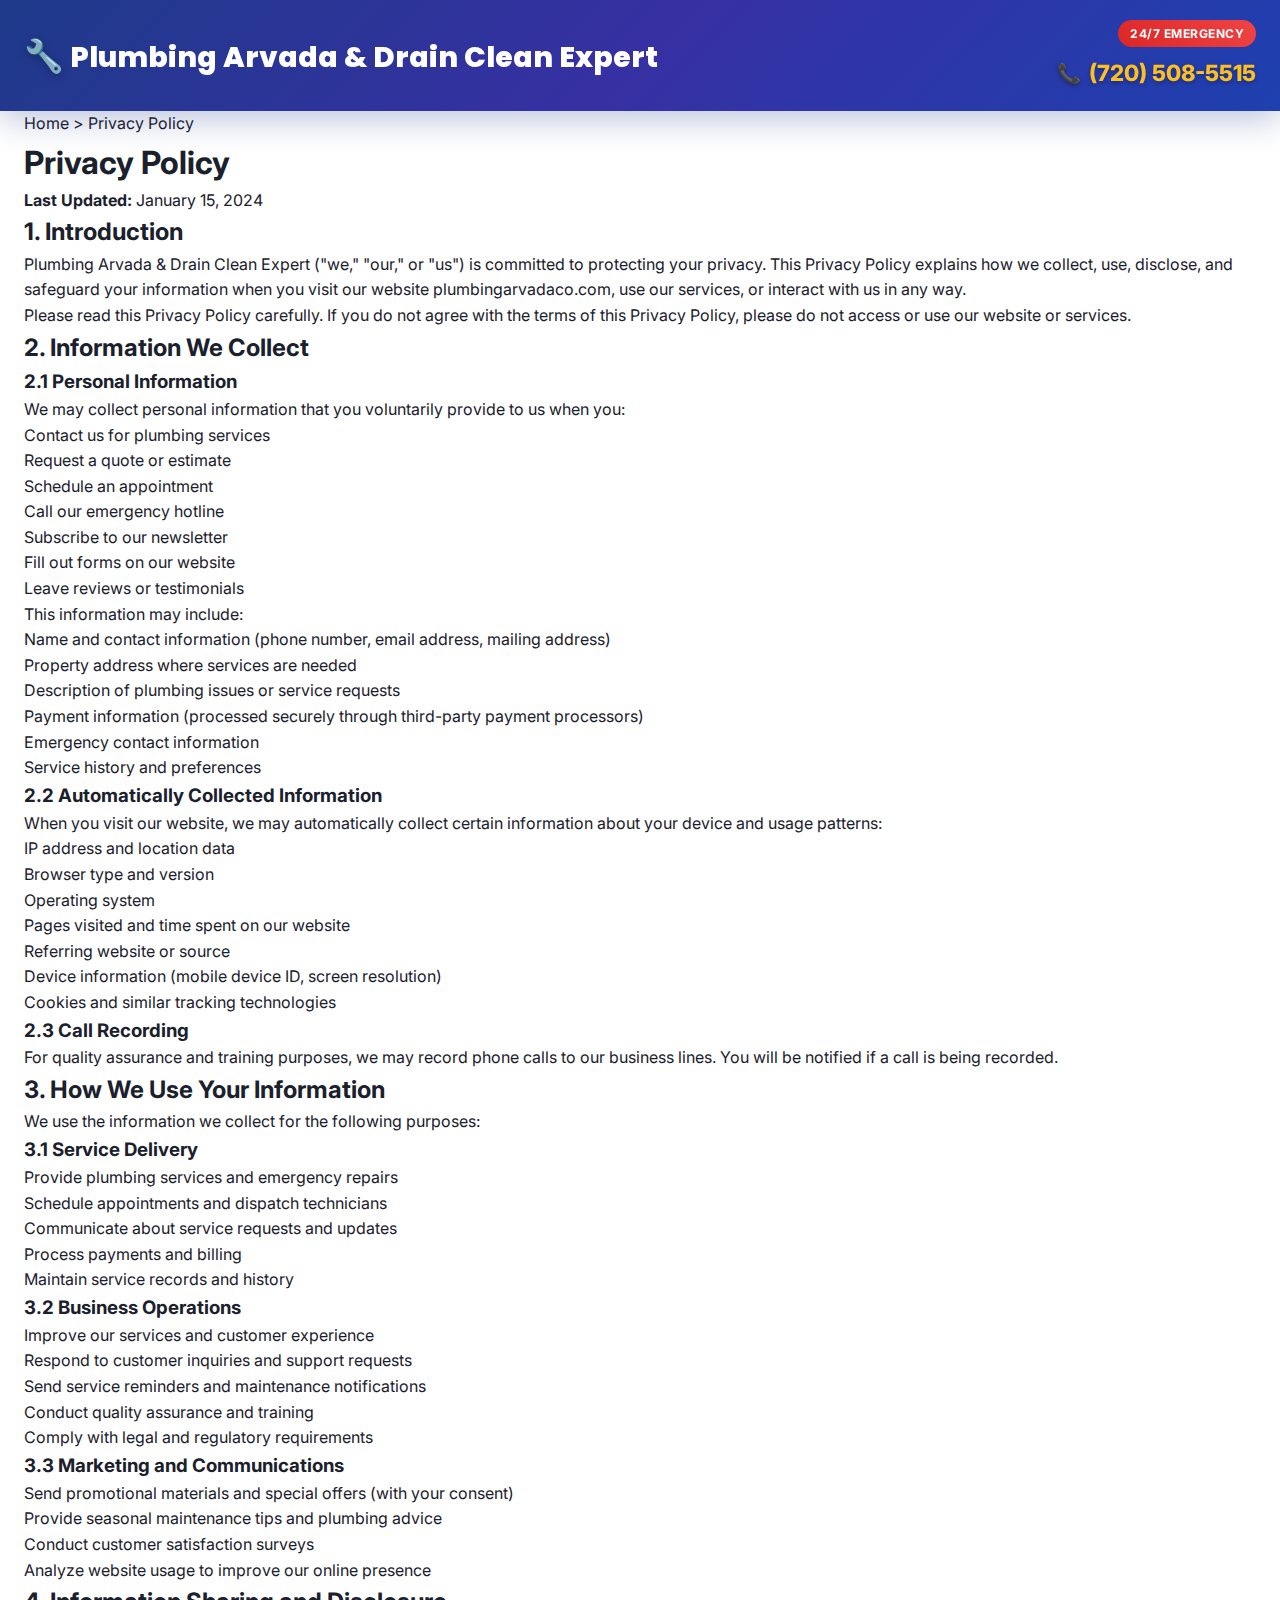
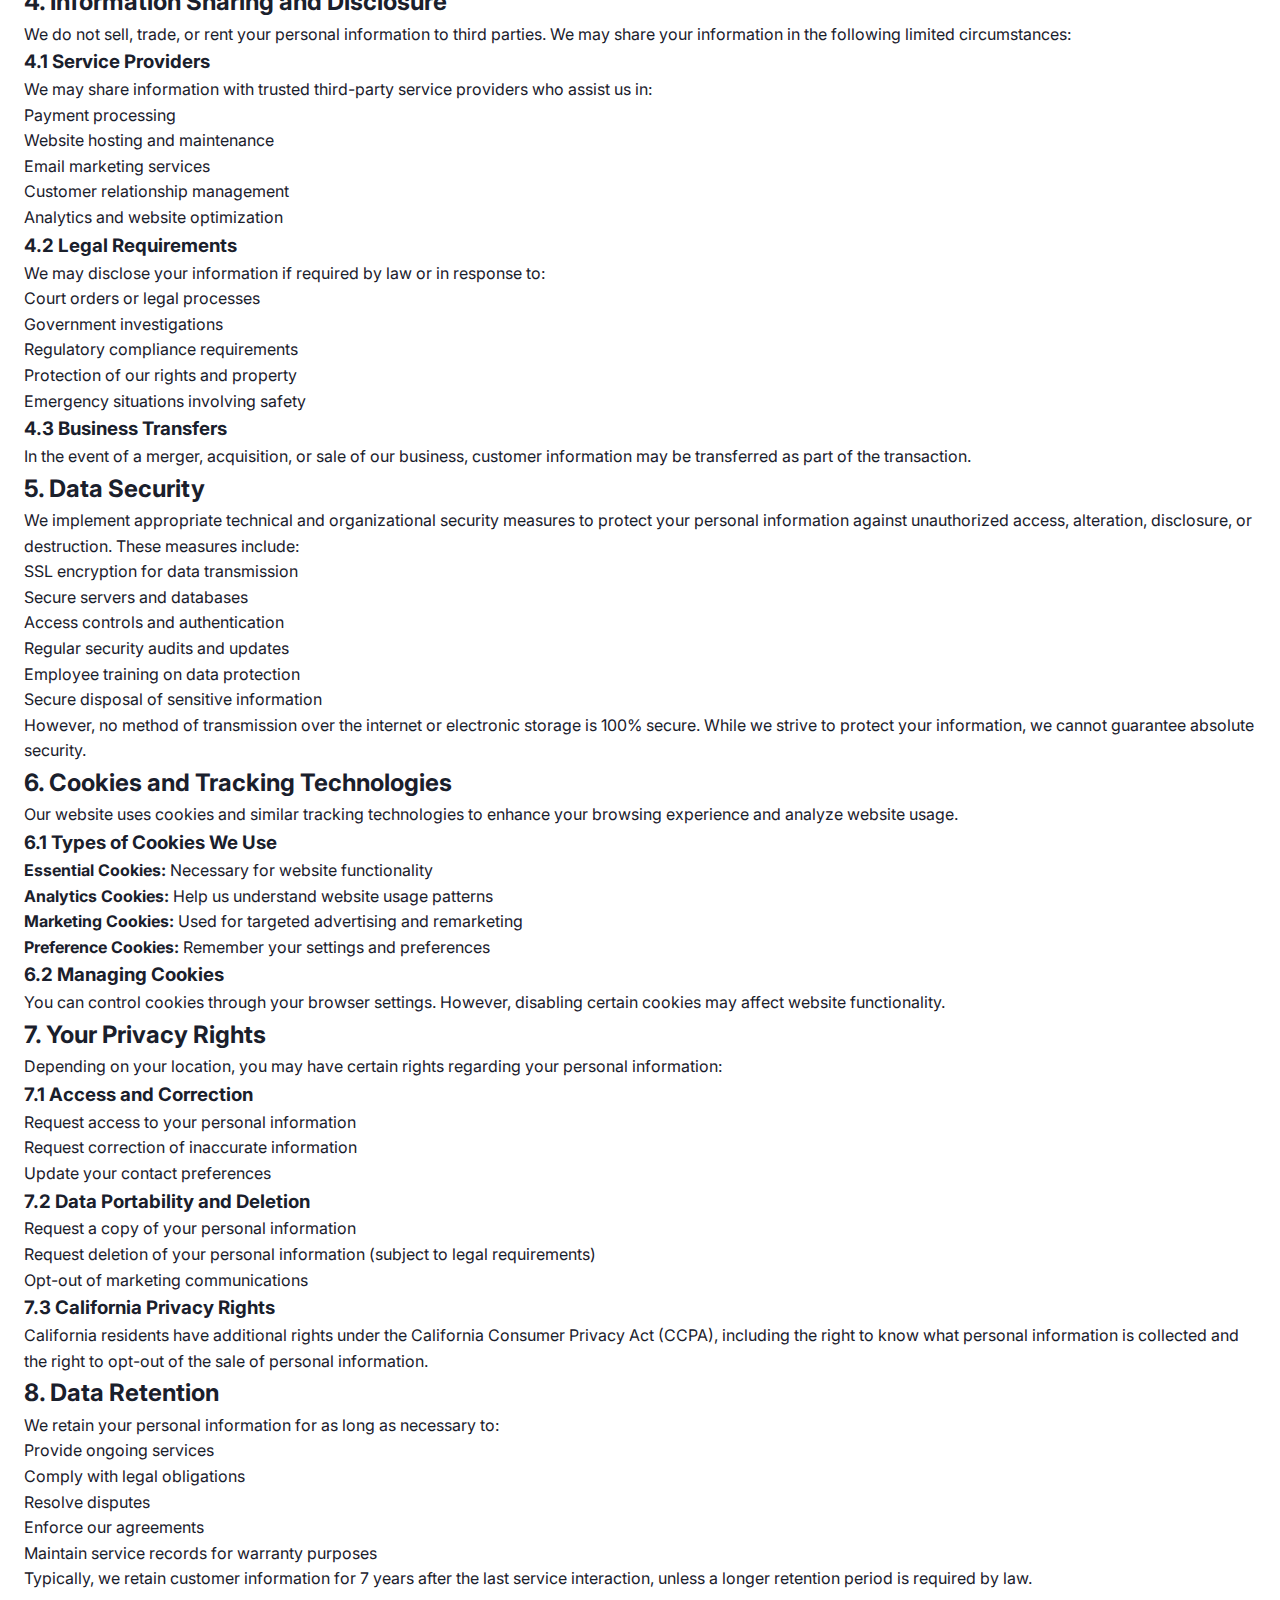
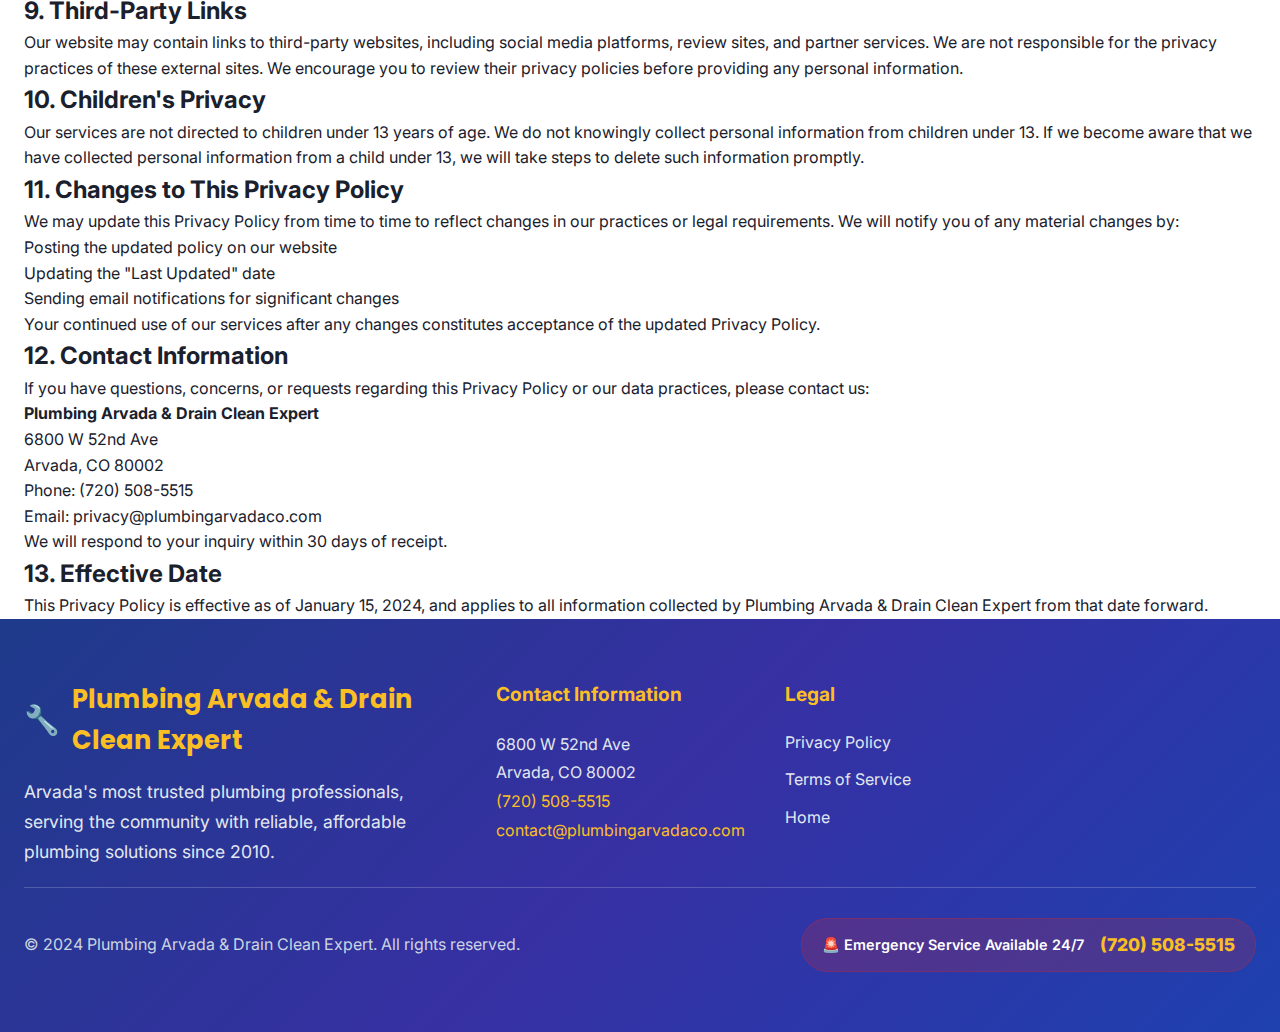
<file: privacy-policy.html>
<!DOCTYPE html>
<html lang="en">
<head>
    <meta charset="UTF-8">
    <meta name="viewport" content="width=device-width, initial-scale=1.0">
    <title>Privacy Policy | Plumbing Arvada & Drain Clean Expert</title>
    <meta name="description" content="Privacy Policy for Plumbing Arvada & Drain Clean Expert. Learn how we protect your personal information and respect your privacy.">
    <meta name="robots" content="index, follow">
    <link rel="canonical" href="https://plumbingarvadaco.com/privacy-policy">
    <link rel="stylesheet" href="style.css">
    <link rel="preconnect" href="https://fonts.googleapis.com">
    <link rel="preconnect" href="https://fonts.gstatic.com" crossorigin>
    <link href="https://fonts.googleapis.com/css2?family=Inter:wght@300;400;500;600;700;800;900&family=Poppins:wght@300;400;500;600;700;800;900&display=swap" rel="stylesheet">
</head>
<body>
    <!-- Header -->
    <header class="header" role="banner">
        <div class="container">
            <div class="header-content">
                <div class="logo-section">
                    <h1 class="logo">
                        <a href="/">
                            <span class="logo-icon">🔧</span>
                            Plumbing Arvada & Drain Clean Expert
                        </a>
                    </h1>
                </div>
                <div class="header-cta">
                    <div class="emergency-badge">24/7 EMERGENCY</div>
                    <a href="tel:+17205085515" class="header-phone" aria-label="Call Plumbing Arvada Emergency Line">
                        <span class="phone-icon">📞</span>
                        (720) 508-5515
                    </a>
                </div>
            </div>
        </div>
    </header>

    <!-- Main Content -->
    <main class="legal-page">
        <div class="container">
            <div class="legal-content">
                <div class="breadcrumb">
                    <a href="/">Home</a> > <span>Privacy Policy</span>
                </div>
                
                <h1>Privacy Policy</h1>
                <p class="last-updated"><strong>Last Updated:</strong> January 15, 2024</p>

                <div class="legal-section">
                    <h2>1. Introduction</h2>
                    <p>Plumbing Arvada & Drain Clean Expert ("we," "our," or "us") is committed to protecting your privacy. This Privacy Policy explains how we collect, use, disclose, and safeguard your information when you visit our website <a href="https://plumbingarvadaco.com">plumbingarvadaco.com</a>, use our services, or interact with us in any way.</p>
                    <p>Please read this Privacy Policy carefully. If you do not agree with the terms of this Privacy Policy, please do not access or use our website or services.</p>
                </div>

                <div class="legal-section">
                    <h2>2. Information We Collect</h2>
                    
                    <h3>2.1 Personal Information</h3>
                    <p>We may collect personal information that you voluntarily provide to us when you:</p>
                    <ul>
                        <li>Contact us for plumbing services</li>
                        <li>Request a quote or estimate</li>
                        <li>Schedule an appointment</li>
                        <li>Call our emergency hotline</li>
                        <li>Subscribe to our newsletter</li>
                        <li>Fill out forms on our website</li>
                        <li>Leave reviews or testimonials</li>
                    </ul>
                    
                    <p>This information may include:</p>
                    <ul>
                        <li>Name and contact information (phone number, email address, mailing address)</li>
                        <li>Property address where services are needed</li>
                        <li>Description of plumbing issues or service requests</li>
                        <li>Payment information (processed securely through third-party payment processors)</li>
                        <li>Emergency contact information</li>
                        <li>Service history and preferences</li>
                    </ul>

                    <h3>2.2 Automatically Collected Information</h3>
                    <p>When you visit our website, we may automatically collect certain information about your device and usage patterns:</p>
                    <ul>
                        <li>IP address and location data</li>
                        <li>Browser type and version</li>
                        <li>Operating system</li>
                        <li>Pages visited and time spent on our website</li>
                        <li>Referring website or source</li>
                        <li>Device information (mobile device ID, screen resolution)</li>
                        <li>Cookies and similar tracking technologies</li>
                    </ul>

                    <h3>2.3 Call Recording</h3>
                    <p>For quality assurance and training purposes, we may record phone calls to our business lines. You will be notified if a call is being recorded.</p>
                </div>

                <div class="legal-section">
                    <h2>3. How We Use Your Information</h2>
                    <p>We use the information we collect for the following purposes:</p>
                    
                    <h3>3.1 Service Delivery</h3>
                    <ul>
                        <li>Provide plumbing services and emergency repairs</li>
                        <li>Schedule appointments and dispatch technicians</li>
                        <li>Communicate about service requests and updates</li>
                        <li>Process payments and billing</li>
                        <li>Maintain service records and history</li>
                    </ul>

                    <h3>3.2 Business Operations</h3>
                    <ul>
                        <li>Improve our services and customer experience</li>
                        <li>Respond to customer inquiries and support requests</li>
                        <li>Send service reminders and maintenance notifications</li>
                        <li>Conduct quality assurance and training</li>
                        <li>Comply with legal and regulatory requirements</li>
                    </ul>

                    <h3>3.3 Marketing and Communications</h3>
                    <ul>
                        <li>Send promotional materials and special offers (with your consent)</li>
                        <li>Provide seasonal maintenance tips and plumbing advice</li>
                        <li>Conduct customer satisfaction surveys</li>
                        <li>Analyze website usage to improve our online presence</li>
                    </ul>
                </div>

                <div class="legal-section">
                    <h2>4. Information Sharing and Disclosure</h2>
                    <p>We do not sell, trade, or rent your personal information to third parties. We may share your information in the following limited circumstances:</p>

                    <h3>4.1 Service Providers</h3>
                    <p>We may share information with trusted third-party service providers who assist us in:</p>
                    <ul>
                        <li>Payment processing</li>
                        <li>Website hosting and maintenance</li>
                        <li>Email marketing services</li>
                        <li>Customer relationship management</li>
                        <li>Analytics and website optimization</li>
                    </ul>

                    <h3>4.2 Legal Requirements</h3>
                    <p>We may disclose your information if required by law or in response to:</p>
                    <ul>
                        <li>Court orders or legal processes</li>
                        <li>Government investigations</li>
                        <li>Regulatory compliance requirements</li>
                        <li>Protection of our rights and property</li>
                        <li>Emergency situations involving safety</li>
                    </ul>

                    <h3>4.3 Business Transfers</h3>
                    <p>In the event of a merger, acquisition, or sale of our business, customer information may be transferred as part of the transaction.</p>
                </div>

                <div class="legal-section">
                    <h2>5. Data Security</h2>
                    <p>We implement appropriate technical and organizational security measures to protect your personal information against unauthorized access, alteration, disclosure, or destruction. These measures include:</p>
                    <ul>
                        <li>SSL encryption for data transmission</li>
                        <li>Secure servers and databases</li>
                        <li>Access controls and authentication</li>
                        <li>Regular security audits and updates</li>
                        <li>Employee training on data protection</li>
                        <li>Secure disposal of sensitive information</li>
                    </ul>
                    <p>However, no method of transmission over the internet or electronic storage is 100% secure. While we strive to protect your information, we cannot guarantee absolute security.</p>
                </div>

                <div class="legal-section">
                    <h2>6. Cookies and Tracking Technologies</h2>
                    <p>Our website uses cookies and similar tracking technologies to enhance your browsing experience and analyze website usage.</p>

                    <h3>6.1 Types of Cookies We Use</h3>
                    <ul>
                        <li><strong>Essential Cookies:</strong> Necessary for website functionality</li>
                        <li><strong>Analytics Cookies:</strong> Help us understand website usage patterns</li>
                        <li><strong>Marketing Cookies:</strong> Used for targeted advertising and remarketing</li>
                        <li><strong>Preference Cookies:</strong> Remember your settings and preferences</li>
                    </ul>

                    <h3>6.2 Managing Cookies</h3>
                    <p>You can control cookies through your browser settings. However, disabling certain cookies may affect website functionality.</p>
                </div>

                <div class="legal-section">
                    <h2>7. Your Privacy Rights</h2>
                    <p>Depending on your location, you may have certain rights regarding your personal information:</p>

                    <h3>7.1 Access and Correction</h3>
                    <ul>
                        <li>Request access to your personal information</li>
                        <li>Request correction of inaccurate information</li>
                        <li>Update your contact preferences</li>
                    </ul>

                    <h3>7.2 Data Portability and Deletion</h3>
                    <ul>
                        <li>Request a copy of your personal information</li>
                        <li>Request deletion of your personal information (subject to legal requirements)</li>
                        <li>Opt-out of marketing communications</li>
                    </ul>

                    <h3>7.3 California Privacy Rights</h3>
                    <p>California residents have additional rights under the California Consumer Privacy Act (CCPA), including the right to know what personal information is collected and the right to opt-out of the sale of personal information.</p>
                </div>

                <div class="legal-section">
                    <h2>8. Data Retention</h2>
                    <p>We retain your personal information for as long as necessary to:</p>
                    <ul>
                        <li>Provide ongoing services</li>
                        <li>Comply with legal obligations</li>
                        <li>Resolve disputes</li>
                        <li>Enforce our agreements</li>
                        <li>Maintain service records for warranty purposes</li>
                    </ul>
                    <p>Typically, we retain customer information for 7 years after the last service interaction, unless a longer retention period is required by law.</p>
                </div>

                <div class="legal-section">
                    <h2>9. Third-Party Links</h2>
                    <p>Our website may contain links to third-party websites, including social media platforms, review sites, and partner services. We are not responsible for the privacy practices of these external sites. We encourage you to review their privacy policies before providing any personal information.</p>
                </div>

                <div class="legal-section">
                    <h2>10. Children's Privacy</h2>
                    <p>Our services are not directed to children under 13 years of age. We do not knowingly collect personal information from children under 13. If we become aware that we have collected personal information from a child under 13, we will take steps to delete such information promptly.</p>
                </div>

                <div class="legal-section">
                    <h2>11. Changes to This Privacy Policy</h2>
                    <p>We may update this Privacy Policy from time to time to reflect changes in our practices or legal requirements. We will notify you of any material changes by:</p>
                    <ul>
                        <li>Posting the updated policy on our website</li>
                        <li>Updating the "Last Updated" date</li>
                        <li>Sending email notifications for significant changes</li>
                    </ul>
                    <p>Your continued use of our services after any changes constitutes acceptance of the updated Privacy Policy.</p>
                </div>

                <div class="legal-section">
                    <h2>12. Contact Information</h2>
                    <p>If you have questions, concerns, or requests regarding this Privacy Policy or our data practices, please contact us:</p>
                    
                    <div class="contact-info">
                        <p><strong>Plumbing Arvada & Drain Clean Expert</strong></p>
                        <p>6800 W 52nd Ave<br>
                        Arvada, CO 80002</p>
                        <p>Phone: <a href="tel:+17205085515">(720) 508-5515</a></p>
                        <p>Email: <a href="mailto:privacy@plumbingarvadaco.com">privacy@plumbingarvadaco.com</a></p>
                    </div>

                    <p>We will respond to your inquiry within 30 days of receipt.</p>
                </div>

                <div class="legal-section">
                    <h2>13. Effective Date</h2>
                    <p>This Privacy Policy is effective as of January 15, 2024, and applies to all information collected by Plumbing Arvada & Drain Clean Expert from that date forward.</p>
                </div>
            </div>
        </div>
    </main>

    <!-- Footer -->
    <footer class="footer" role="contentinfo">
        <div class="container">
            <div class="footer-content">
                <div class="footer-main">
                    <div class="footer-brand">
                        <h3>
                            <span class="footer-logo-icon">🔧</span>
                            Plumbing Arvada & Drain Clean Expert
                        </h3>
                        <p>Arvada's most trusted plumbing professionals, serving the community with reliable, affordable plumbing solutions since 2010.</p>
                    </div>
                    <div class="footer-contact">
                        <h4>Contact Information</h4>
                        <address>
                            6800 W 52nd Ave<br>
                            Arvada, CO 80002<br>
                            <a href="tel:+17205085515">(720) 508-5515</a><br>
                            <a href="mailto:contact@plumbingarvadaco.com">contact@plumbingarvadaco.com</a>
                        </address>
                    </div>
                    <div class="footer-links">
                        <h4>Legal</h4>
                        <nav>
                            <a href="/privacy-policy">Privacy Policy</a>
                            <a href="/terms-of-service">Terms of Service</a>
                            <a href="/">Home</a>
                        </nav>
                    </div>
                </div>
                <div class="footer-bottom">
                    <div class="footer-legal">
                        <p>&copy; 2024 Plumbing Arvada & Drain Clean Expert. All rights reserved.</p>
                    </div>
                    <div class="footer-emergency">
                        <span>🚨 Emergency Service Available 24/7</span>
                        <a href="tel:+17205085515">(720) 508-5515</a>
                    </div>
                </div>
            </div>
        </div>
    </footer>
</body>
</html>
</file>
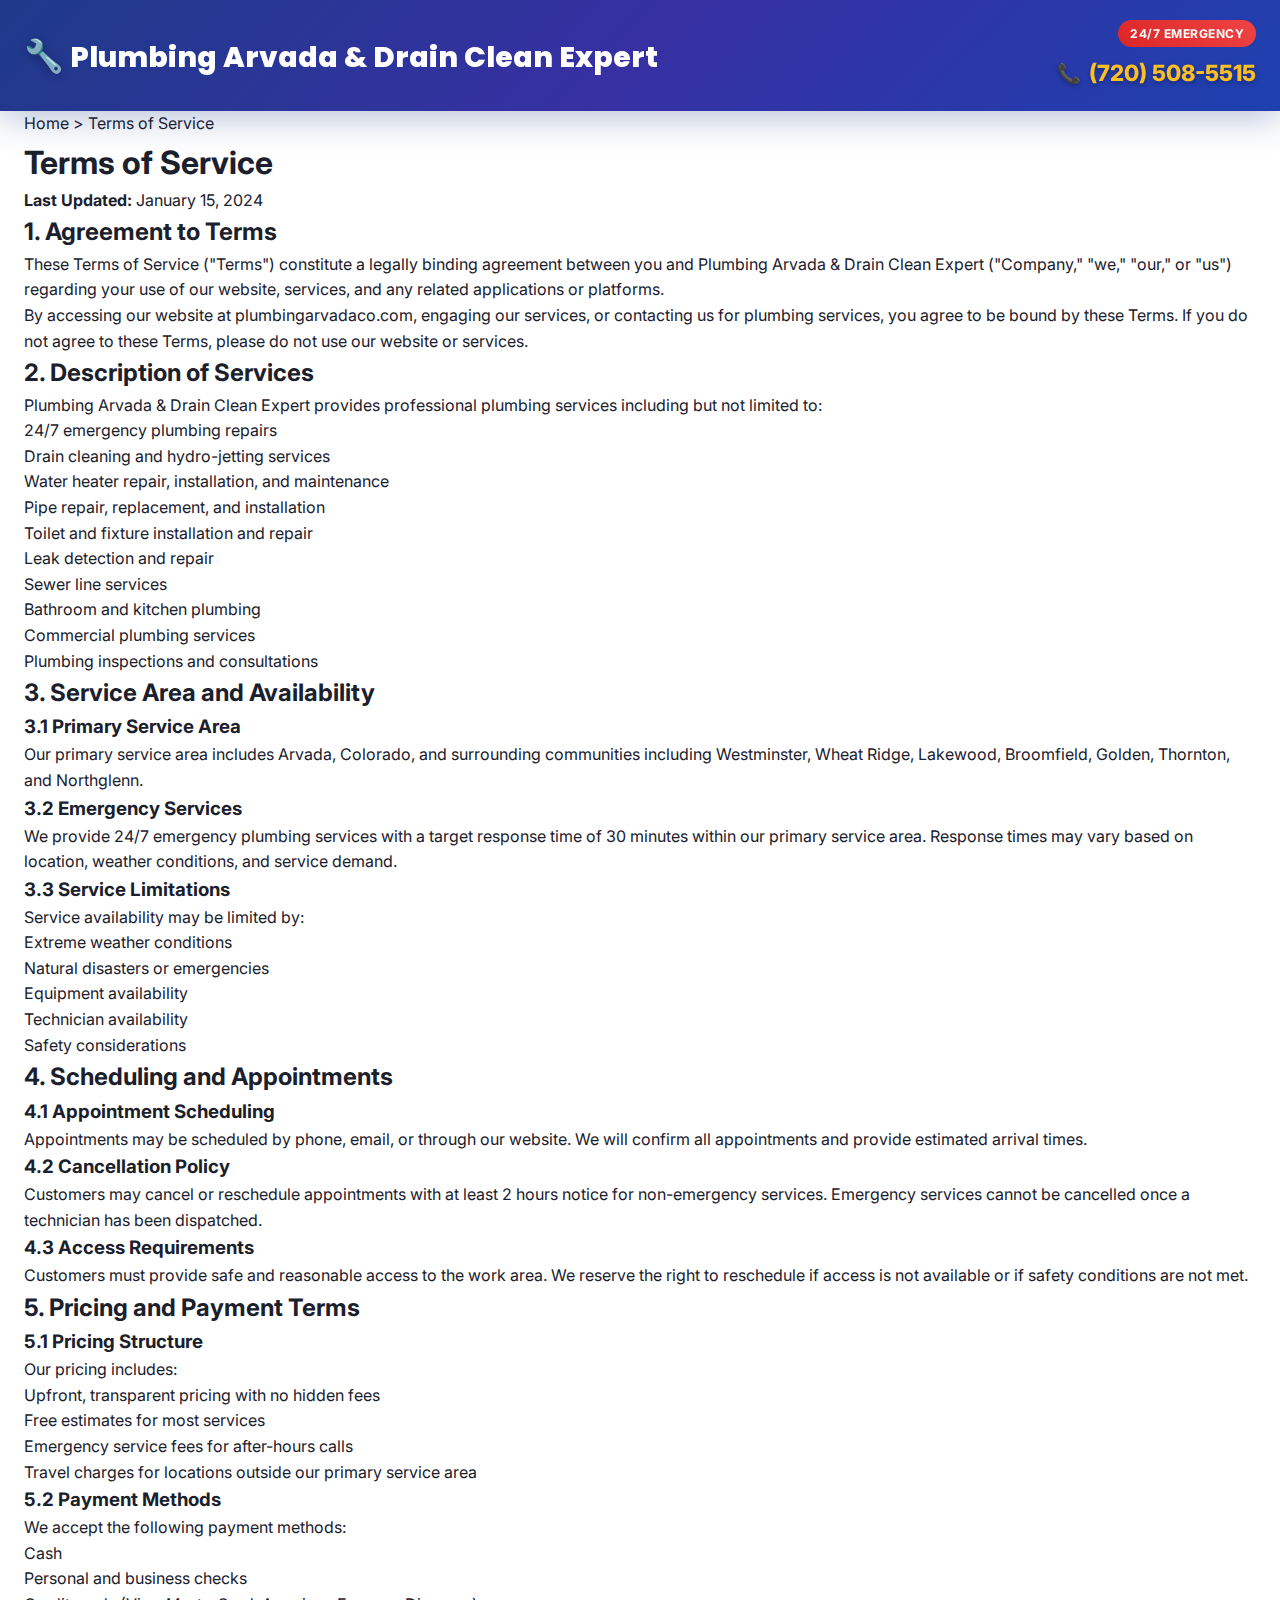
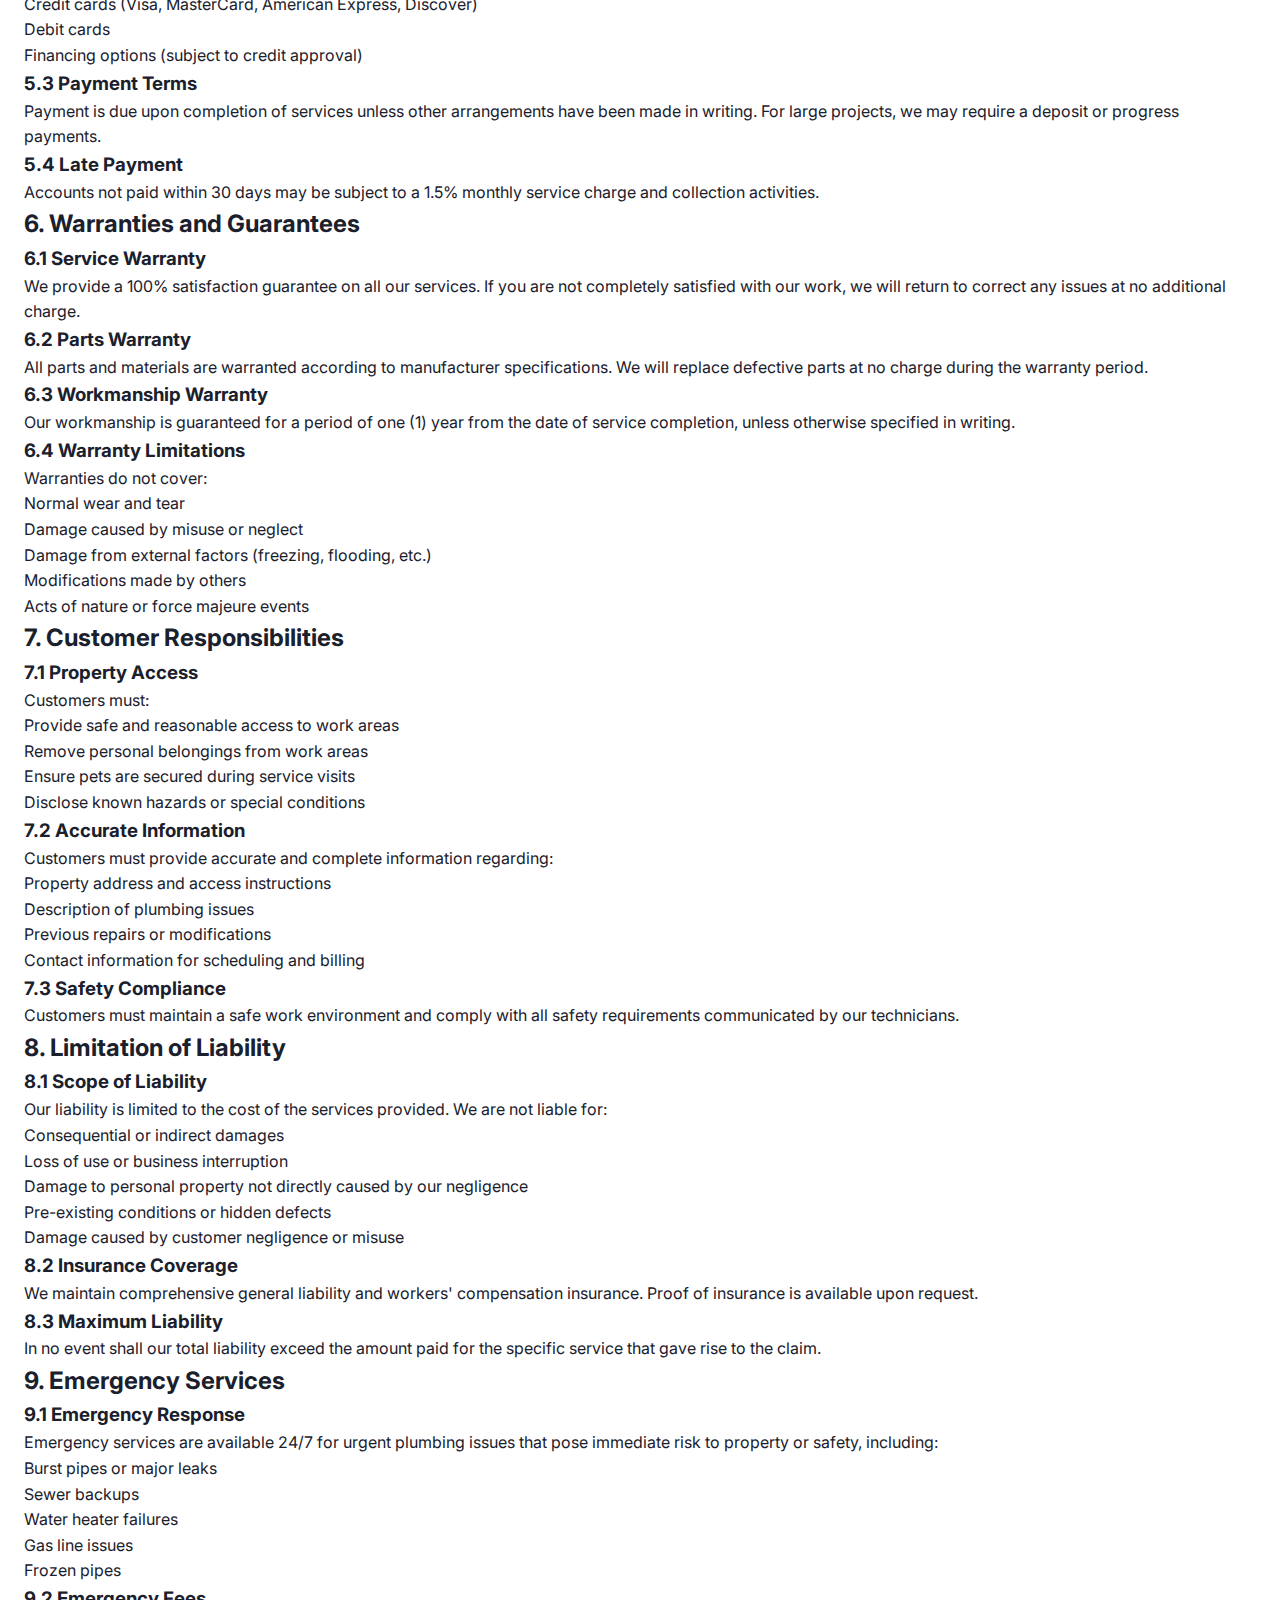
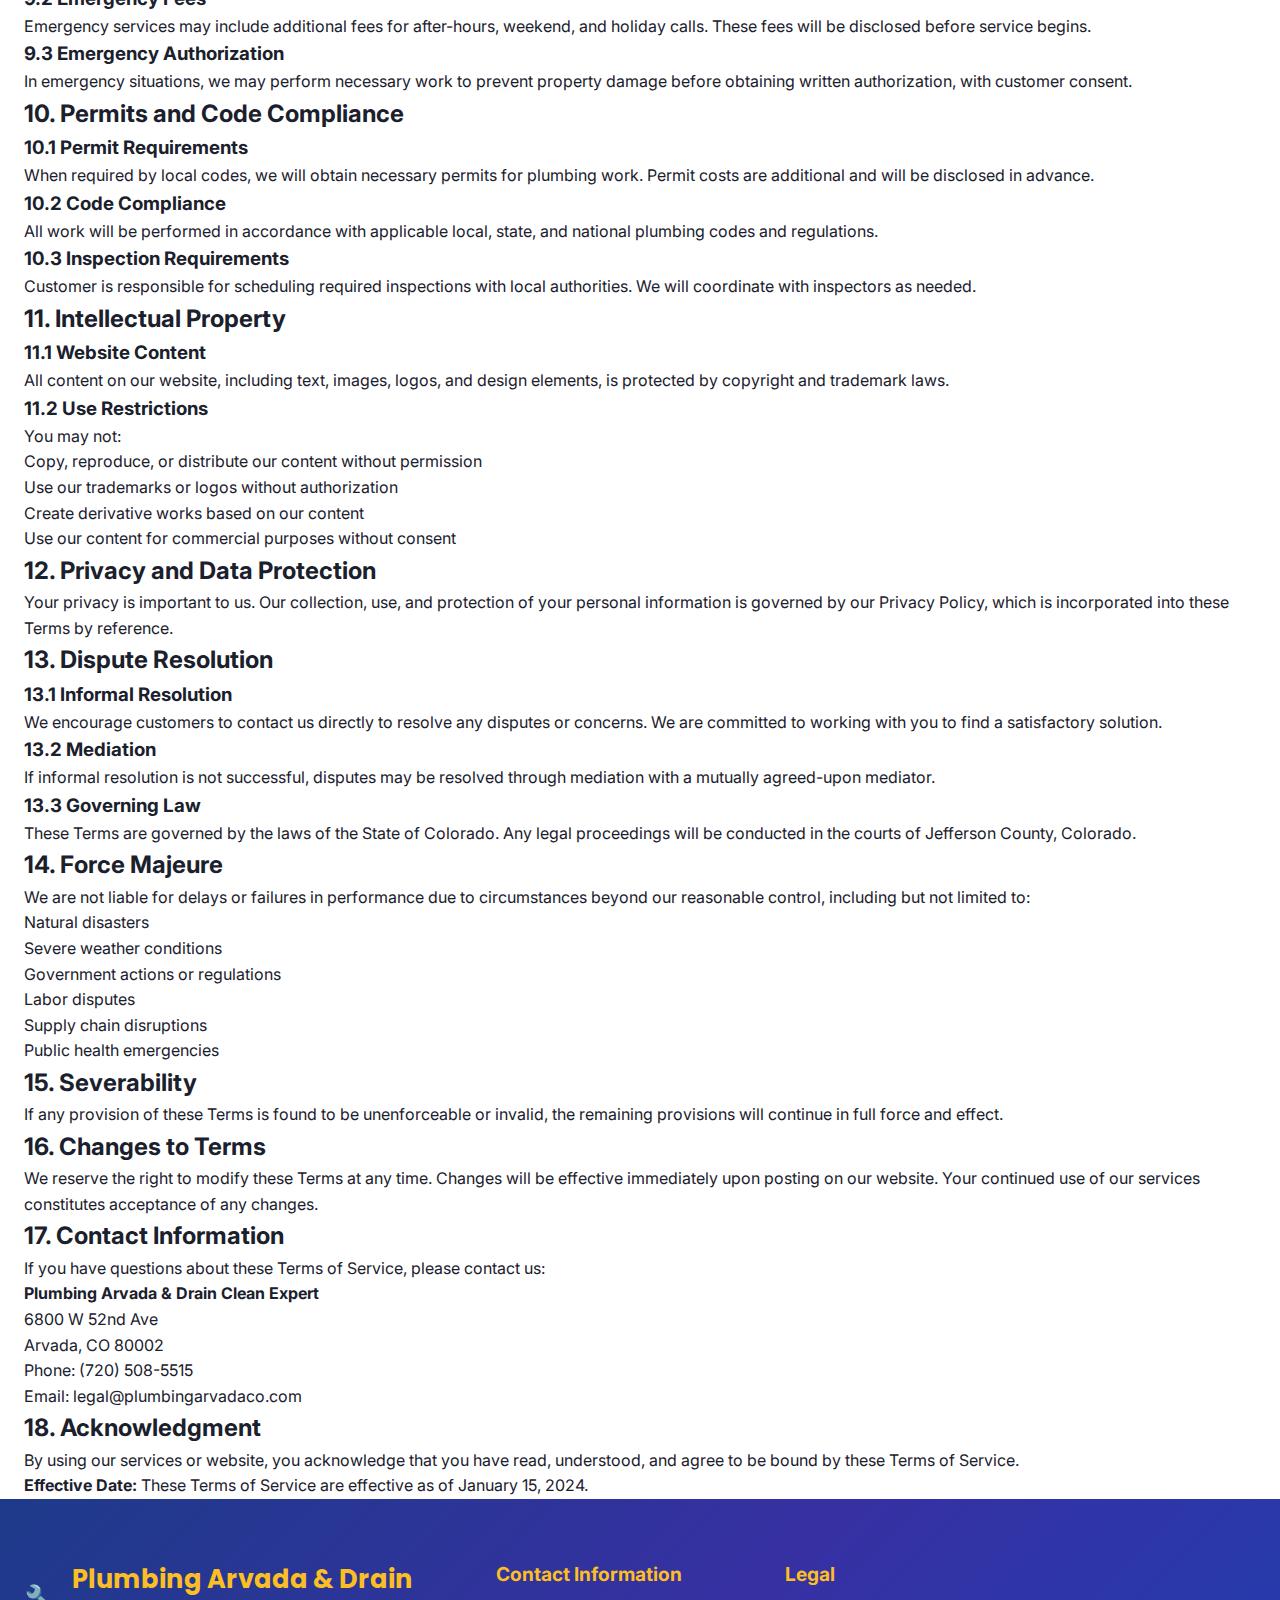
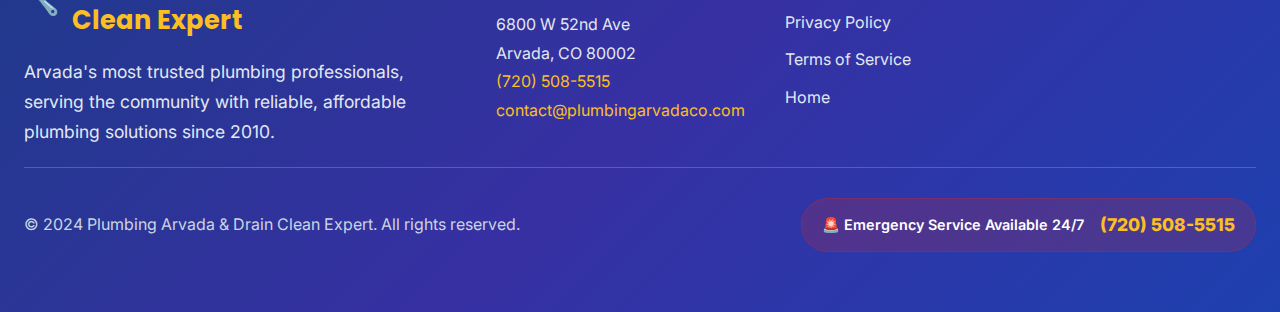
<file: terms-of-service.html>
<!DOCTYPE html>
<html lang="en">
<head>
    <meta charset="UTF-8">
    <meta name="viewport" content="width=device-width, initial-scale=1.0">
    <title>Terms of Service | Plumbing Arvada & Drain Clean Expert</title>
    <meta name="description" content="Terms of Service for Plumbing Arvada & Drain Clean Expert. Review our service terms, conditions, and policies.">
    <meta name="robots" content="index, follow">
    <link rel="canonical" href="https://plumbingarvadaco.com/terms-of-service">
    <link rel="stylesheet" href="style.css">
    <link rel="preconnect" href="https://fonts.googleapis.com">
    <link rel="preconnect" href="https://fonts.gstatic.com" crossorigin>
    <link href="https://fonts.googleapis.com/css2?family=Inter:wght@300;400;500;600;700;800;900&family=Poppins:wght@300;400;500;600;700;800;900&display=swap" rel="stylesheet">
</head>
<body>
    <!-- Header -->
    <header class="header" role="banner">
        <div class="container">
            <div class="header-content">
                <div class="logo-section">
                    <h1 class="logo">
                        <a href="/">
                            <span class="logo-icon">🔧</span>
                            Plumbing Arvada & Drain Clean Expert
                        </a>
                    </h1>
                </div>
                <div class="header-cta">
                    <div class="emergency-badge">24/7 EMERGENCY</div>
                    <a href="tel:+17205085515" class="header-phone" aria-label="Call Plumbing Arvada Emergency Line">
                        <span class="phone-icon">📞</span>
                        (720) 508-5515
                    </a>
                </div>
            </div>
        </div>
    </header>

    <!-- Main Content -->
    <main class="legal-page">
        <div class="container">
            <div class="legal-content">
                <div class="breadcrumb">
                    <a href="/">Home</a> > <span>Terms of Service</span>
                </div>
                
                <h1>Terms of Service</h1>
                <p class="last-updated"><strong>Last Updated:</strong> January 15, 2024</p>

                <div class="legal-section">
                    <h2>1. Agreement to Terms</h2>
                    <p>These Terms of Service ("Terms") constitute a legally binding agreement between you and Plumbing Arvada & Drain Clean Expert ("Company," "we," "our," or "us") regarding your use of our website, services, and any related applications or platforms.</p>
                    <p>By accessing our website at <a href="https://plumbingarvadaco.com">plumbingarvadaco.com</a>, engaging our services, or contacting us for plumbing services, you agree to be bound by these Terms. If you do not agree to these Terms, please do not use our website or services.</p>
                </div>

                <div class="legal-section">
                    <h2>2. Description of Services</h2>
                    <p>Plumbing Arvada & Drain Clean Expert provides professional plumbing services including but not limited to:</p>
                    <ul>
                        <li>24/7 emergency plumbing repairs</li>
                        <li>Drain cleaning and hydro-jetting services</li>
                        <li>Water heater repair, installation, and maintenance</li>
                        <li>Pipe repair, replacement, and installation</li>
                        <li>Toilet and fixture installation and repair</li>
                        <li>Leak detection and repair</li>
                        <li>Sewer line services</li>
                        <li>Bathroom and kitchen plumbing</li>
                        <li>Commercial plumbing services</li>
                        <li>Plumbing inspections and consultations</li>
                    </ul>
                </div>

                <div class="legal-section">
                    <h2>3. Service Area and Availability</h2>
                    <h3>3.1 Primary Service Area</h3>
                    <p>Our primary service area includes Arvada, Colorado, and surrounding communities including Westminster, Wheat Ridge, Lakewood, Broomfield, Golden, Thornton, and Northglenn.</p>
                    
                    <h3>3.2 Emergency Services</h3>
                    <p>We provide 24/7 emergency plumbing services with a target response time of 30 minutes within our primary service area. Response times may vary based on location, weather conditions, and service demand.</p>
                    
                    <h3>3.3 Service Limitations</h3>
                    <p>Service availability may be limited by:</p>
                    <ul>
                        <li>Extreme weather conditions</li>
                        <li>Natural disasters or emergencies</li>
                        <li>Equipment availability</li>
                        <li>Technician availability</li>
                        <li>Safety considerations</li>
                    </ul>
                </div>

                <div class="legal-section">
                    <h2>4. Scheduling and Appointments</h2>
                    <h3>4.1 Appointment Scheduling</h3>
                    <p>Appointments may be scheduled by phone, email, or through our website. We will confirm all appointments and provide estimated arrival times.</p>
                    
                    <h3>4.2 Cancellation Policy</h3>
                    <p>Customers may cancel or reschedule appointments with at least 2 hours notice for non-emergency services. Emergency services cannot be cancelled once a technician has been dispatched.</p>
                    
                    <h3>4.3 Access Requirements</h3>
                    <p>Customers must provide safe and reasonable access to the work area. We reserve the right to reschedule if access is not available or if safety conditions are not met.</p>
                </div>

                <div class="legal-section">
                    <h2>5. Pricing and Payment Terms</h2>
                    <h3>5.1 Pricing Structure</h3>
                    <p>Our pricing includes:</p>
                    <ul>
                        <li>Upfront, transparent pricing with no hidden fees</li>
                        <li>Free estimates for most services</li>
                        <li>Emergency service fees for after-hours calls</li>
                        <li>Travel charges for locations outside our primary service area</li>
                    </ul>
                    
                    <h3>5.2 Payment Methods</h3>
                    <p>We accept the following payment methods:</p>
                    <ul>
                        <li>Cash</li>
                        <li>Personal and business checks</li>
                        <li>Credit cards (Visa, MasterCard, American Express, Discover)</li>
                        <li>Debit cards</li>
                        <li>Financing options (subject to credit approval)</li>
                    </ul>
                    
                    <h3>5.3 Payment Terms</h3>
                    <p>Payment is due upon completion of services unless other arrangements have been made in writing. For large projects, we may require a deposit or progress payments.</p>
                    
                    <h3>5.4 Late Payment</h3>
                    <p>Accounts not paid within 30 days may be subject to a 1.5% monthly service charge and collection activities.</p>
                </div>

                <div class="legal-section">
                    <h2>6. Warranties and Guarantees</h2>
                    <h3>6.1 Service Warranty</h3>
                    <p>We provide a 100% satisfaction guarantee on all our services. If you are not completely satisfied with our work, we will return to correct any issues at no additional charge.</p>
                    
                    <h3>6.2 Parts Warranty</h3>
                    <p>All parts and materials are warranted according to manufacturer specifications. We will replace defective parts at no charge during the warranty period.</p>
                    
                    <h3>6.3 Workmanship Warranty</h3>
                    <p>Our workmanship is guaranteed for a period of one (1) year from the date of service completion, unless otherwise specified in writing.</p>
                    
                    <h3>6.4 Warranty Limitations</h3>
                    <p>Warranties do not cover:</p>
                    <ul>
                        <li>Normal wear and tear</li>
                        <li>Damage caused by misuse or neglect</li>
                        <li>Damage from external factors (freezing, flooding, etc.)</li>
                        <li>Modifications made by others</li>
                        <li>Acts of nature or force majeure events</li>
                    </ul>
                </div>

                <div class="legal-section">
                    <h2>7. Customer Responsibilities</h2>
                    <h3>7.1 Property Access</h3>
                    <p>Customers must:</p>
                    <ul>
                        <li>Provide safe and reasonable access to work areas</li>
                        <li>Remove personal belongings from work areas</li>
                        <li>Ensure pets are secured during service visits</li>
                        <li>Disclose known hazards or special conditions</li>
                    </ul>
                    
                    <h3>7.2 Accurate Information</h3>
                    <p>Customers must provide accurate and complete information regarding:</p>
                    <ul>
                        <li>Property address and access instructions</li>
                        <li>Description of plumbing issues</li>
                        <li>Previous repairs or modifications</li>
                        <li>Contact information for scheduling and billing</li>
                    </ul>
                    
                    <h3>7.3 Safety Compliance</h3>
                    <p>Customers must maintain a safe work environment and comply with all safety requirements communicated by our technicians.</p>
                </div>

                <div class="legal-section">
                    <h2>8. Limitation of Liability</h2>
                    <h3>8.1 Scope of Liability</h3>
                    <p>Our liability is limited to the cost of the services provided. We are not liable for:</p>
                    <ul>
                        <li>Consequential or indirect damages</li>
                        <li>Loss of use or business interruption</li>
                        <li>Damage to personal property not directly caused by our negligence</li>
                        <li>Pre-existing conditions or hidden defects</li>
                        <li>Damage caused by customer negligence or misuse</li>
                    </ul>
                    
                    <h3>8.2 Insurance Coverage</h3>
                    <p>We maintain comprehensive general liability and workers' compensation insurance. Proof of insurance is available upon request.</p>
                    
                    <h3>8.3 Maximum Liability</h3>
                    <p>In no event shall our total liability exceed the amount paid for the specific service that gave rise to the claim.</p>
                </div>

                <div class="legal-section">
                    <h2>9. Emergency Services</h2>
                    <h3>9.1 Emergency Response</h3>
                    <p>Emergency services are available 24/7 for urgent plumbing issues that pose immediate risk to property or safety, including:</p>
                    <ul>
                        <li>Burst pipes or major leaks</li>
                        <li>Sewer backups</li>
                        <li>Water heater failures</li>
                        <li>Gas line issues</li>
                        <li>Frozen pipes</li>
                    </ul>
                    
                    <h3>9.2 Emergency Fees</h3>
                    <p>Emergency services may include additional fees for after-hours, weekend, and holiday calls. These fees will be disclosed before service begins.</p>
                    
                    <h3>9.3 Emergency Authorization</h3>
                    <p>In emergency situations, we may perform necessary work to prevent property damage before obtaining written authorization, with customer consent.</p>
                </div>

                <div class="legal-section">
                    <h2>10. Permits and Code Compliance</h2>
                    <h3>10.1 Permit Requirements</h3>
                    <p>When required by local codes, we will obtain necessary permits for plumbing work. Permit costs are additional and will be disclosed in advance.</p>
                    
                    <h3>10.2 Code Compliance</h3>
                    <p>All work will be performed in accordance with applicable local, state, and national plumbing codes and regulations.</p>
                    
                    <h3>10.3 Inspection Requirements</h3>
                    <p>Customer is responsible for scheduling required inspections with local authorities. We will coordinate with inspectors as needed.</p>
                </div>

                <div class="legal-section">
                    <h2>11. Intellectual Property</h2>
                    <h3>11.1 Website Content</h3>
                    <p>All content on our website, including text, images, logos, and design elements, is protected by copyright and trademark laws.</p>
                    
                    <h3>11.2 Use Restrictions</h3>
                    <p>You may not:</p>
                    <ul>
                        <li>Copy, reproduce, or distribute our content without permission</li>
                        <li>Use our trademarks or logos without authorization</li>
                        <li>Create derivative works based on our content</li>
                        <li>Use our content for commercial purposes without consent</li>
                    </ul>
                </div>

                <div class="legal-section">
                    <h2>12. Privacy and Data Protection</h2>
                    <p>Your privacy is important to us. Our collection, use, and protection of your personal information is governed by our <a href="/privacy-policy">Privacy Policy</a>, which is incorporated into these Terms by reference.</p>
                </div>

                <div class="legal-section">
                    <h2>13. Dispute Resolution</h2>
                    <h3>13.1 Informal Resolution</h3>
                    <p>We encourage customers to contact us directly to resolve any disputes or concerns. We are committed to working with you to find a satisfactory solution.</p>
                    
                    <h3>13.2 Mediation</h3>
                    <p>If informal resolution is not successful, disputes may be resolved through mediation with a mutually agreed-upon mediator.</p>
                    
                    <h3>13.3 Governing Law</h3>
                    <p>These Terms are governed by the laws of the State of Colorado. Any legal proceedings will be conducted in the courts of Jefferson County, Colorado.</p>
                </div>

                <div class="legal-section">
                    <h2>14. Force Majeure</h2>
                    <p>We are not liable for delays or failures in performance due to circumstances beyond our reasonable control, including but not limited to:</p>
                    <ul>
                        <li>Natural disasters</li>
                        <li>Severe weather conditions</li>
                        <li>Government actions or regulations</li>
                        <li>Labor disputes</li>
                        <li>Supply chain disruptions</li>
                        <li>Public health emergencies</li>
                    </ul>
                </div>

                <div class="legal-section">
                    <h2>15. Severability</h2>
                    <p>If any provision of these Terms is found to be unenforceable or invalid, the remaining provisions will continue in full force and effect.</p>
                </div>

                <div class="legal-section">
                    <h2>16. Changes to Terms</h2>
                    <p>We reserve the right to modify these Terms at any time. Changes will be effective immediately upon posting on our website. Your continued use of our services constitutes acceptance of any changes.</p>
                </div>

                <div class="legal-section">
                    <h2>17. Contact Information</h2>
                    <p>If you have questions about these Terms of Service, please contact us:</p>
                    
                    <div class="contact-info">
                        <p><strong>Plumbing Arvada & Drain Clean Expert</strong></p>
                        <p>6800 W 52nd Ave<br>
                        Arvada, CO 80002</p>
                        <p>Phone: <a href="tel:+17205085515">(720) 508-5515</a></p>
                        <p>Email: <a href="mailto:legal@plumbingarvadaco.com">legal@plumbingarvadaco.com</a></p>
                    </div>
                </div>

                <div class="legal-section">
                    <h2>18. Acknowledgment</h2>
                    <p>By using our services or website, you acknowledge that you have read, understood, and agree to be bound by these Terms of Service.</p>
                    <p><strong>Effective Date:</strong> These Terms of Service are effective as of January 15, 2024.</p>
                </div>
            </div>
        </div>
    </main>

    <!-- Footer -->
    <footer class="footer" role="contentinfo">
        <div class="container">
            <div class="footer-content">
                <div class="footer-main">
                    <div class="footer-brand">
                        <h3>
                            <span class="footer-logo-icon">🔧</span>
                            Plumbing Arvada & Drain Clean Expert
                        </h3>
                        <p>Arvada's most trusted plumbing professionals, serving the community with reliable, affordable plumbing solutions since 2010.</p>
                    </div>
                    <div class="footer-contact">
                        <h4>Contact Information</h4>
                        <address>
                            6800 W 52nd Ave<br>
                            Arvada, CO 80002<br>
                            <a href="tel:+17205085515">(720) 508-5515</a><br>
                            <a href="mailto:contact@plumbingarvadaco.com">contact@plumbingarvadaco.com</a>
                        </address>
                    </div>
                    <div class="footer-links">
                        <h4>Legal</h4>
                        <nav>
                            <a href="/privacy-policy">Privacy Policy</a>
                            <a href="/terms-of-service">Terms of Service</a>
                            <a href="/">Home</a>
                        </nav>
                    </div>
                </div>
                <div class="footer-bottom">
                    <div class="footer-legal">
                        <p>&copy; 2024 Plumbing Arvada & Drain Clean Expert. All rights reserved.</p>
                    </div>
                    <div class="footer-emergency">
                        <span>🚨 Emergency Service Available 24/7</span>
                        <a href="tel:+17205085515">(720) 508-5515</a>
                    </div>
                </div>
            </div>
        </div>
    </footer>
</body>
</html>
</file>
<file: style.css>
/* Reset and Base Styles */
*,
*::before,
*::after {
  margin: 0;
  padding: 0;
  box-sizing: border-box;
}
html {
  scroll-behavior: smooth;
  font-size: 16px;
}
body {
  font-family: "Inter", sans-serif;
  line-height: 1.6;
  color: #1a202c;
  background: #fff;
  overflow-x: hidden;
}
img {
  max-width: 100%;
  height: auto;
  display: block;
  loading: lazy;
  decoding: async;
}
a {
  text-decoration: none;
  color: inherit;
  touch-action: manipulation;
}
ul,
ol {
  list-style: none;
}
address {
  font-style: normal;
}

/* Container */
.container {
  max-width: 1400px;
  margin: 0 auto;
  padding: 0 24px;
}
@media (max-width: 768px) {
  .container {
    padding: 0 16px;
  }
}

/* Skip Link for Accessibility */
.skip-link {
  position: absolute;
  top: -40px;
  left: 6px;
  background: #000;
  color: #fff;
  padding: 8px;
  text-decoration: none;
  z-index: 9999;
  border-radius: 4px;
}
.skip-link:focus {
  top: 6px;
}

/* Header */
.header {
  background: linear-gradient(135deg, #1e3a8a 0%, #3730a3 50%, #1e40af 100%);
  color: #fff;
  padding: 20px 0;
  position: sticky;
  top: 0;
  z-index: 1000;
  box-shadow: 0 8px 32px rgba(30, 58, 138, 0.3);
  backdrop-filter: blur(10px);
  transform: translateZ(0);
}
.header-content {
  display: flex;
  justify-content: space-between;
  align-items: center;
  gap: 20px;
}
@media (max-width: 968px) {
  .header-content {
    flex-direction: column;
    text-align: center;
    gap: 15px;
  }
}
.logo-section {
  display: flex;
  flex-direction: column;
  gap: 8px;
}
.logo {
  font-family: "Poppins", sans-serif;
  font-size: 1.8rem;
  font-weight: 800;
  color: #fff;
  display: flex;
  align-items: center;
  gap: 12px;
  text-rendering: optimizeLegibility;
  font-feature-settings: "kern" 1, "liga" 1;
}
@media (max-width: 768px) {
  .logo {
    font-size: 1.4rem;
    justify-content: center;
  }
}
.logo-icon {
  font-size: 2rem;
  filter: drop-shadow(0 2px 4px rgba(0, 0, 0, 0.3));
}
@media (max-width: 768px) {
  .logo-icon {
    font-size: 1.6rem;
  }
}
.rating-badge {
  display: flex;
  align-items: center;
  gap: 8px;
  font-size: .9rem;
  opacity: 0.9;
}
@media (max-width: 768px) {
  .rating-badge {
    justify-content: center;
    font-size: .8rem;
  }
}
.stars {
  color: #fbbf24;
  font-size: 1rem;
}
.rating-text {
  color: #e2e8f0;
}
.header-cta {
  display: flex;
  flex-direction: column;
  align-items: flex-end;
  gap: 8px;
}
@media (max-width: 968px) {
  .header-cta {
    align-items: center;
  }
}
.emergency-badge {
  background: linear-gradient(45deg, #dc2626, #ef4444);
  color: #fff;
  padding: 4px 12px;
  border-radius: 20px;
  font-size: .75rem;
  font-weight: 700;
  text-transform: uppercase;
  letter-spacing: .5px;
  animation: pulse 2s infinite;
}
.header-phone {
  color: #fbbf24;
  font-size: 1.4rem;
  font-weight: 800;
  display: flex;
  align-items: center;
  gap: 8px;
  transition: all .3s ease;
  text-shadow: 0 2px 4px rgba(0, 0, 0, 0.3);
}
@media (max-width: 768px) {
  .header-phone {
    font-size: 1.2rem;
  }
}
.header-phone:hover {
  color: #fff;
  transform: scale(1.05);
}
.phone-icon {
  font-size: 1.2rem;
  animation: ring 3s infinite;
}

/* Animations */
@keyframes pulse {
  0%,
  100% {
    opacity: 1;
  }
  50% {
    opacity: 0.7;
  }
}
@keyframes ring {
  0%,
  100% {
    transform: rotate(0deg);
  }
  10%,
  30% {
    transform: rotate(-10deg);
  }
  20%,
  40% {
    transform: rotate(10deg);
  }
}
@keyframes fadeInUp {
  from {
    opacity: 0;
    transform: translateY(30px);
  }
  to {
    opacity: 1;
    transform: translateY(0);
  }
}
@keyframes slideInLeft {
  from {
    opacity: 0;
    transform: translateX(-30px);
  }
  to {
    opacity: 1;
    transform: translateX(0);
  }
}
@keyframes slideInRight {
  from {
    opacity: 0;
    transform: translateX(30px);
  }
  to {
    opacity: 1;
    transform: translateX(0);
  }
}

/* Hero Section */
.hero {
  position: relative;
  background: linear-gradient(135deg, #1e40af 0%, #3b82f6 30%, #6366f1 70%, #8b5cf6 100%);
  color: #fff;
  padding: 120px 0;
  text-align: center;
  overflow: hidden;
  transform: translateZ(0);
}
.hero::before {
  content: "";
  position: absolute;
  top: 0;
  left: 0;
  right: 0;
  bottom: 0;
  background: url("/placeholder.svg?height=800&width=1400&query=modern plumbing tools and pipes background pattern")
    center / cover;
  opacity: 0.1;
  z-index: 1;
}
.hero-background {
  position: absolute;
  top: 0;
  left: 0;
  right: 0;
  bottom: 0;
  background: radial-gradient(circle at 30% 20%, rgba(59, 130, 246, 0.3) 0%, transparent 50%),
    radial-gradient(circle at 70% 80%, rgba(139, 92, 246, 0.3) 0%, transparent 50%);
  z-index: 2;
}
.hero-content {
  position: relative;
  z-index: 3;
  animation: fadeInUp 1s ease-out;
  contain: layout style paint;
}
@media (max-width: 768px) {
  .hero {
    padding: 80px 0;
  }
}
.hero-badge {
  display: inline-block;
  background: linear-gradient(45deg, #fbbf24, #f59e0b);
  color: #1e40af;
  padding: 12px 24px;
  border-radius: 50px;
  font-size: .9rem;
  font-weight: 700;
  text-transform: uppercase;
  letter-spacing: 1px;
  margin-bottom: 24px;
  box-shadow: 0 4px 20px rgba(251, 191, 36, 0.4);
  animation: slideInLeft .8s ease-out;
}
@media (max-width: 768px) {
  .hero-badge {
    font-size: .8rem;
    padding: 10px 20px;
  }
}
.hero-title {
  font-family: "Poppins", sans-serif;
  font-size: 4rem;
  font-weight: 900;
  line-height: 1.1;
  margin-bottom: 24px;
  text-shadow: 0 4px 20px rgba(0, 0, 0, 0.3);
  text-rendering: optimizeLegibility;
  font-feature-settings: "kern" 1, "liga" 1;
}
@media (max-width: 768px) {
  .hero-title {
    font-size: 2.5rem;
  }
}
.highlight {
  background: linear-gradient(45deg, #fbbf24, #f59e0b);
  -webkit-background-clip: text;
  -webkit-text-fill-color: transparent;
  background-clip: text;
  display: block;
  margin: 8px 0;
}
.hero-subtitle {
  font-size: 1.3rem;
  margin-bottom: 40px;
  opacity: 0.95;
  max-width: 800px;
  margin-left: auto;
  margin-right: auto;
  line-height: 1.5;
}
@media (max-width: 768px) {
  .hero-subtitle {
    font-size: 1.1rem;
    margin-bottom: 30px;
  }
}
.hero-cta-section {
  display: flex;
  flex-direction: column;
  align-items: center;
  gap: 40px;
}
.cta-primary {
  display: inline-flex;
  flex-direction: column;
  align-items: center;
  background: linear-gradient(45deg, #fbbf24, #f59e0b);
  color: #1e40af;
  padding: 24px 48px;
  font-size: 1.4rem;
  font-weight: 800;
  border-radius: 16px;
  transition: all .3s ease;
  box-shadow: 0 8px 32px rgba(251, 191, 36, 0.4);
  text-transform: uppercase;
  letter-spacing: .5px;
  position: relative;
  overflow: hidden;
  transform: translateZ(0);
  backface-visibility: hidden;
}
@media (max-width: 768px) {
  .cta-primary {
    padding: 20px 32px;
    font-size: 1.2rem;
  }
}
.cta-primary::before {
  content: "";
  position: absolute;
  top: 0;
  left: -100%;
  width: 100%;
  height: 100%;
  background: linear-gradient(90deg, transparent, rgba(255, 255, 255, 0.3), transparent);
  transition: left .6s ease;
}
.cta-primary:hover::before {
  left: 100%;
}
.cta-primary:hover {
  transform: translateY(-4px);
  box-shadow: 0 12px 40px rgba(251, 191, 36, 0.6);
}
.cta-icon {
  font-size: 1.6rem;
  margin-bottom: 4px;
}
.cta-subtext {
  font-size: .9rem;
  font-weight: 600;
  opacity: 0.8;
  text-transform: none;
  letter-spacing: normal;
}
.hero-features {
  display: grid;
  grid-template-columns: repeat(auto-fit, minmax(200px, 1fr));
  gap: 24px;
  max-width: 800px;
  width: 100%;
}
@media (max-width: 768px) {
  .hero-features {
    grid-template-columns: repeat(2, 1fr);
    gap: 16px;
  }
}
.feature-item {
  display: flex;
  flex-direction: column;
  align-items: center;
  gap: 8px;
  padding: 20px;
  background: rgba(255, 255, 255, 0.1);
  border-radius: 12px;
  backdrop-filter: blur(10px);
  border: 1px solid rgba(255, 255, 255, 0.2);
  transition: transform .3s ease;
}
@media (max-width: 768px) {
  .feature-item {
    padding: 16px;
  }
}
.feature-item:hover {
  transform: translateY(-4px);
}
.feature-icon {
  font-size: 2rem;
  margin-bottom: 4px;
}
.feature-item span:last-child {
  font-weight: 600;
  text-align: center;
  font-size: .9rem;
}

/* Emergency Banner */
.emergency-banner {
  background: linear-gradient(45deg, #dc2626, #ef4444);
  color: #fff;
  padding: 16px 0;
  animation: pulse 3s infinite;
}
.emergency-content {
  display: flex;
  align-items: center;
  justify-content: center;
  gap: 20px;
  text-align: center;
}
@media (max-width: 768px) {
  .emergency-content {
    flex-direction: column;
    gap: 12px;
  }
}
.emergency-icon {
  font-size: 1.5rem;
  animation: ring 2s infinite;
}
.emergency-text {
  display: flex;
  flex-direction: column;
  gap: 4px;
}
@media (max-width: 768px) {
  .emergency-text {
    text-align: center;
  }
}
.emergency-text strong {
  font-size: 1.1rem;
  font-weight: 800;
}
.emergency-btn {
  background: #fff;
  color: #dc2626;
  padding: 12px 24px;
  border-radius: 8px;
  font-weight: 700;
  transition: all .3s ease;
}
@media (max-width: 768px) {
  .emergency-btn {
    padding: 10px 20px;
    font-size: .9rem;
  }
}
.emergency-btn:hover {
  background: #f3f4f6;
  transform: scale(1.05);
}

/* Section Styles */
.section-header {
  text-align: center;
  margin-bottom: 60px;
}
@media (max-width: 768px) {
  .section-header {
    margin-bottom: 40px;
  }
}
.section-badge {
  display: inline-block;
  background: linear-gradient(45deg, #3b82f6, #6366f1);
  color: #fff;
  padding: 8px 20px;
  border-radius: 50px;
  font-size: .85rem;
  font-weight: 700;
  text-transform: uppercase;
  letter-spacing: 1px;
  margin-bottom: 16px;
}
.section-header h2 {
  font-family: "Poppins", sans-serif;
  font-size: 3rem;
  font-weight: 800;
  color: #1e40af;
  margin-bottom: 16px;
  line-height: 1.2;
  text-rendering: optimizeLegibility;
  font-feature-settings: "kern" 1, "liga" 1;
}
@media (max-width: 768px) {
  .section-header h2 {
    font-size: 2.2rem;
  }
}
.section-subtitle {
  font-size: 1.2rem;
  color: #64748b;
  max-width: 600px;
  margin: 0 auto;
  line-height: 1.6;
}
@media (max-width: 768px) {
  .section-subtitle {
    font-size: 1.1rem;
  }
}

/* About Section */
.about {
  padding: 100px 0;
  background: linear-gradient(135deg, #f8fafc 0%, #e2e8f0 100%);
}
@media (max-width: 768px) {
  .about {
    padding: 80px 0;
  }
}
.about-content {
  max-width: 1000px;
  margin: 0 auto;
}
.about-stats {
  display: grid;
  grid-template-columns: repeat(auto-fit, minmax(200px, 1fr));
  gap: 30px;
  margin-bottom: 40px;
}
@media (max-width: 768px) {
  .about-stats {
    grid-template-columns: repeat(2, 1fr);
    gap: 20px;
    contain: layout;
  }
}
.stat-item {
  text-align: center;
  padding: 30px;
  background: #fff;
  border-radius: 16px;
  box-shadow: 0 8px 32px rgba(0, 0, 0, 0.1);
  transition: transform .3s ease;
  transform: translateZ(0);
  backface-visibility: hidden;
}
@media (max-width: 768px) {
  .stat-item {
    padding: 24px;
  }
}
.stat-item:hover {
  transform: translateY(-8px);
}
.stat-number {
  display: block;
  font-size: 3rem;
  font-weight: 900;
  color: #3b82f6;
  margin-bottom: 8px;
}
@media (max-width: 768px) {
  .stat-number {
    font-size: 2.5rem;
  }
}
.stat-label {
  font-size: 1rem;
  color: #64748b;
  font-weight: 600;
}
.about-description {
  font-size: 1.2rem;
  line-height: 1.8;
  color: #374151;
  margin-bottom: 24px;
  text-align: center;
}
@media (max-width: 768px) {
  .about-description {
    font-size: 1.1rem;
  }
}
.certifications {
  display: flex;
  justify-content: center;
  gap: 30px;
  flex-wrap: wrap;
  margin-top: 40px;
}
@media (max-width: 768px) {
  .certifications {
    gap: 20px;
  }
}
.cert-item {
  display: flex;
  align-items: center;
  gap: 8px;
  padding: 12px 20px;
  background: #fff;
  border-radius: 50px;
  box-shadow: 0 4px 16px rgba(0, 0, 0, 0.1);
  font-weight: 600;
  color: #1e40af;
}
@media (max-width: 768px) {
  .cert-item {
    padding: 10px 16px;
    font-size: .9rem;
  }
}
.cert-icon {
  font-size: 1.2rem;
}

/* Services Section */
.services {
  padding: 100px 0;
}
@media (max-width: 768px) {
  .services {
    padding: 80px 0;
  }
}
.services-grid {
  display: grid;
  grid-template-columns: repeat(auto-fit, minmax(400px, 1fr));
  gap: 30px;
}
@media (max-width: 768px) {
  .services-grid {
    grid-template-columns: 1fr;
    gap: 24px;
    contain: layout;
  }
}
.service-card {
  background: #fff;
  padding: 40px;
  border-radius: 20px;
  box-shadow: 0 12px 48px rgba(0, 0, 0, 0.1);
  transition: all .3s ease;
  border: 2px solid transparent;
  position: relative;
  overflow: hidden;
  transform: translateZ(0);
  backface-visibility: hidden;
}
@media (max-width: 768px) {
  .service-card {
    padding: 30px;
  }
}
.service-card::before {
  content: "";
  position: absolute;
  top: 0;
  left: 0;
  right: 0;
  height: 4px;
  background: linear-gradient(45deg, #3b82f6, #6366f1);
  transform: scaleX(0);
  transition: transform .3s ease;
}
.service-card:hover::before {
  transform: scaleX(1);
}
.service-card:hover {
  transform: translateY(-8px);
  box-shadow: 0 20px 64px rgba(0, 0, 0, 0.15);
}
.service-card.featured {
  border: 2px solid #fbbf24;
  background: linear-gradient(135deg, #fff 0%, #fffbeb 100%);
}
.service-icon {
  font-size: 3rem;
  margin-bottom: 20px;
  display: block;
}
.service-icon.emergency {
  animation: pulse 2s infinite;
}
.service-card h3 {
  font-size: 1.6rem;
  font-weight: 700;
  color: #1e40af;
  margin-bottom: 16px;
  font-family: "Poppins", sans-serif;
}
@media (max-width: 768px) {
  .service-card h3 {
    font-size: 1.4rem;
  }
}
.service-card p {
  color: #64748b;
  line-height: 1.7;
  margin-bottom: 20px;
  font-size: 1.1rem;
}
.service-features {
  margin-bottom: 24px;
}
.service-features li {
  color: #374151;
  margin-bottom: 8px;
  font-size: 1rem;
  display: flex;
  align-items: center;
  gap: 8px;
}
.service-price {
  font-size: 1.3rem;
  font-weight: 800;
  color: #059669;
  background: linear-gradient(45deg, #d1fae5, #a7f3d0);
  padding: 12px 20px;
  border-radius: 50px;
  text-align: center;
  border: 2px solid #10b981;
}
@media (max-width: 768px) {
  .service-price {
    font-size: 1.2rem;
  }
}

/* Why Choose Section */
.why-choose {
  padding: 100px 0;
  background: linear-gradient(135deg, #f8fafc 0%, #e2e8f0 100%);
}
@media (max-width: 768px) {
  .why-choose {
    padding: 80px 0;
  }
}
.benefits-grid {
  display: grid;
  grid-template-columns: repeat(auto-fit, minmax(350px, 1fr));
  gap: 30px;
}
@media (max-width: 768px) {
  .benefits-grid {
    grid-template-columns: 1fr;
    gap: 24px;
    contain: layout;
  }
}
.benefit-card {
  background: #fff;
  padding: 40px;
  border-radius: 20px;
  box-shadow: 0 12px 48px rgba(0, 0, 0, 0.1);
  transition: all .3s ease;
  text-align: center;
  border: 2px solid transparent;
  transform: translateZ(0);
  backface-visibility: hidden;
}
@media (max-width: 768px) {
  .benefit-card {
    padding: 30px;
  }
}
.benefit-card:hover {
  transform: translateY(-8px);
  box-shadow: 0 20px 64px rgba(0, 0, 0, 0.15);
  border-color: #3b82f6;
}
.benefit-icon {
  font-size: 3rem;
  margin-bottom: 20px;
  display: block;
}
.benefit-card h3 {
  font-size: 1.4rem;
  font-weight: 700;
  color: #1e40af;
  margin-bottom: 16px;
  font-family: "Poppins", sans-serif;
}
.benefit-card p {
  color: #64748b;
  line-height: 1.7;
  font-size: 1.1rem;
}

/* FAQ Section */
.faq {
  padding: 100px 0;
  background: linear-gradient(135deg, #f8fafc 0%, #e2e8f0 100%);
}
@media (max-width: 768px) {
  .faq {
    padding: 80px 0;
  }
}
.faq-grid {
  display: grid;
  gap: 24px;
  max-width: 900px;
  margin: 0 auto;
}
.faq-item {
  background: #fff;
  border-radius: 16px;
  box-shadow: 0 8px 32px rgba(0, 0, 0, 0.1);
  overflow: hidden;
  transition: all .3s ease;
  transform: translateZ(0);
  backface-visibility: hidden;
}
.faq-item:hover {
  transform: translateY(-4px);
  box-shadow: 0 12px 40px rgba(0, 0, 0, 0.15);
}
.faq-question {
  background: linear-gradient(135deg, #3b82f6, #6366f1);
  color: #fff;
  padding: 24px;
  margin: 0;
  font-size: 1.2rem;
  font-weight: 600;
  cursor: pointer;
  position: relative;
}
@media (max-width: 768px) {
  .faq-question {
    padding: 20px;
    font-size: 1.1rem;
  }
}
.faq-question::after {
  content: "▼";
  position: absolute;
  right: 24px;
  top: 50%;
  transform: translateY(-50%);
  transition: transform .3s ease;
}
.faq-answer {
  padding: 24px;
  color: #374151;
  line-height: 1.7;
  font-size: 1.1rem;
  border-top: 1px solid #e5e7eb;
}
@media (max-width: 768px) {
  .faq-answer {
    padding: 20px;
    font-size: 1rem;
  }
}

/* Testimonials Section */
.testimonials {
  padding: 100px 0;
}
@media (max-width: 768px) {
  .testimonials {
    padding: 80px 0;
  }
}
.testimonials-grid {
  display: grid;
  grid-template-columns: repeat(auto-fit, minmax(400px, 1fr));
  gap: 30px;
  margin-bottom: 60px;
}
@media (max-width: 768px) {
  .testimonials-grid {
    grid-template-columns: 1fr;
    gap: 24px;
    contain: layout;
  }
}
.testimonial-card {
  background: #fff;
  padding: 40px;
  border-radius: 20px;
  box-shadow: 0 12px 48px rgba(0, 0, 0, 0.1);
  transition: all .3s ease;
  border-left: 6px solid #fbbf24;
  position: relative;
  transform: translateZ(0);
  backface-visibility: hidden;
}
@media (max-width: 768px) {
  .testimonial-card {
    padding: 30px;
  }
}
.testimonial-card:hover {
  transform: translateY(-8px);
  box-shadow: 0 20px 64px rgba(0, 0, 0, 0.15);
}
.testimonial-header {
  display: flex;
  justify-content: space-between;
  align-items: center;
  margin-bottom: 20px;
}
.stars {
  color: #fbbf24;
  font-size: 1.2rem;
}
.review-date {
  color: #94a3b8;
  font-size: .9rem;
}
.testimonial-text {
  font-size: 1.1rem;
  line-height: 1.7;
  color: #374151;
  margin-bottom: 24px;
  font-style: italic;
}
.testimonial-author {
  display: flex;
  justify-content: space-between;
  align-items: center;
}
@media (max-width: 768px) {
  .testimonial-author {
    flex-direction: column;
    gap: 12px;
    text-align: center;
  }
}
.author-info strong {
  color: #1e40af;
  font-size: 1.1rem;
}
.author-info span {
  color: #64748b;
  font-size: .9rem;
  display: block;
}
.verified-badge {
  background: linear-gradient(45deg, #10b981, #059669);
  color: #fff;
  padding: 4px 12px;
  border-radius: 20px;
  font-size: .8rem;
  font-weight: 600;
}
.review-summary {
  text-align: center;
  padding: 40px;
  background: linear-gradient(135deg, #3b82f6, #6366f1);
  border-radius: 20px;
  color: #fff;
}
@media (max-width: 768px) {
  .review-summary {
    padding: 30px;
  }
}
.review-stats {
  display: flex;
  justify-content: center;
  gap: 60px;
}
@media (max-width: 768px) {
  .review-stats {
    flex-direction: column;
    gap: 30px;
  }
}
.stat {
  text-align: center;
}
.stat-number {
  display: block;
  font-size: 2.5rem;
  font-weight: 900;
  margin-bottom: 8px;
}
@media (max-width: 768px) {
  .stat-number {
    font-size: 2rem;
  }
}
.stat-label {
  font-size: 1rem;
  opacity: 0.9;
}

/* Service Areas Section */
.service-areas {
  padding: 100px 0;
  background: linear-gradient(135deg, #f8fafc 0%, #e2e8f0 100%);
}
@media (max-width: 768px) {
  .service-areas {
    padding: 80px 0;
  }
}
.areas-content {
  max-width: 1000px;
  margin: 0 auto;
}
.primary-area {
  text-align: center;
  margin-bottom: 40px;
  padding: 30px;
  background: #fff;
  border-radius: 16px;
  box-shadow: 0 8px 32px rgba(0, 0, 0, 0.1);
}
.primary-area h3 {
  font-size: 1.6rem;
  color: #1e40af;
  margin-bottom: 16px;
  font-family: "Poppins", sans-serif;
}
.primary-area p {
  font-size: 1.1rem;
  color: #64748b;
  line-height: 1.7;
}
.areas-grid {
  display: grid;
  grid-template-columns: repeat(auto-fit, minmax(250px, 1fr));
  gap: 20px;
}
@media (max-width: 768px) {
  .areas-grid {
    grid-template-columns: repeat(2, 1fr);
    gap: 16px;
  }
}
.area-card {
  background: #fff;
  padding: 24px;
  border-radius: 16px;
  box-shadow: 0 8px 32px rgba(0, 0, 0, 0.1);
  text-align: center;
  transition: all .3s ease;
  border: 2px solid transparent;
}
@media (max-width: 768px) {
  .area-card {
    padding: 20px;
  }
}
.area-card:hover {
  transform: translateY(-4px);
  box-shadow: 0 12px 40px rgba(0, 0, 0, 0.15);
}
.area-card.primary {
  border-color: #fbbf24;
  background: linear-gradient(135deg, #fff 0%, #fffbeb 100%);
}
.area-icon {
  font-size: 2rem;
  margin-bottom: 12px;
  display: block;
}
.area-card strong {
  color: #1e40af;
  font-size: 1.1rem;
  display: block;
  margin-bottom: 8px;
}
.area-note {
  color: #64748b;
  font-size: .9rem;
}

/* Contact Section */
.contact {
  padding: 100px 0;
}
@media (max-width: 768px) {
  .contact {
    padding: 80px 0;
  }
}
.contact-content {
  max-width: 1000px;
  margin: 0 auto;
}
.emergency-contact {
  text-align: center;
  margin-bottom: 60px;
  padding: 40px;
  background: linear-gradient(135deg, #dc2626, #ef4444);
  border-radius: 20px;
  color: #fff;
}
@media (max-width: 768px) {
  .emergency-contact {
    padding: 30px;
    margin-bottom: 40px;
  }
}
.emergency-contact h3 {
  font-size: 1.8rem;
  margin-bottom: 16px;
  font-family: "Poppins", sans-serif;
}
.emergency-phone {
  font-size: 3rem;
  font-weight: 900;
  color: #fff;
  display: block;
  margin-bottom: 12px;
  text-shadow: 0 4px 20px rgba(0, 0, 0, 0.3);
}
@media (max-width: 768px) {
  .emergency-phone {
    font-size: 2.5rem;
  }
}
.emergency-contact p {
  font-size: 1.2rem;
  opacity: 0.9;
}
.contact-grid {
  display: grid;
  grid-template-columns: repeat(auto-fit, minmax(280px, 1fr));
  gap: 30px;
}
@media (max-width: 768px) {
  .contact-grid {
    grid-template-columns: 1fr;
    gap: 24px;
  }
}
.contact-card {
  background: #fff;
  padding: 40px;
  border-radius: 20px;
  box-shadow: 0 12px 48px rgba(0, 0, 0, 0.1);
  text-align: center;
  transition: all .3s ease;
  border: 2px solid transparent;
  transform: translateZ(0);
  backface-visibility: hidden;
}
@media (max-width: 768px) {
  .contact-card {
    padding: 30px;
  }
}
.contact-card:hover {
  transform: translateY(-8px);
  box-shadow: 0 20px 64px rgba(0, 0, 0, 0.15);
  border-color: #3b82f6;
}
.contact-icon {
  font-size: 3rem;
  margin-bottom: 20px;
  display: block;
}
.contact-card h4 {
  font-size: 1.4rem;
  color: #1e40af;
  margin-bottom: 16px;
  font-family: "Poppins", sans-serif;
}
.contact-card a {
  color: #3b82f6;
  font-weight: 600;
  font-size: 1.1rem;
  transition: color .3s ease;
}
.contact-card a:hover {
  color: #1e40af;
}
.contact-card p {
  color: #64748b;
  margin-top: 8px;
  font-size: 1rem;
}
.hours {
  text-align: left;
  max-width: 200px;
  margin: 0 auto;
}
.hours p {
  margin-bottom: 4px;
  display: flex;
  justify-content: space-between;
}

/* Footer */
.footer {
  background: linear-gradient(135deg, #1e3a8a 0%, #3730a3 50%, #1e40af 100%);
  color: #fff;
  padding: 60px 0 20px;
}
@media (max-width: 768px) {
  .footer {
    padding: 40px 0 16px;
  }
}
.footer-content {
  margin-bottom: 40px;
}
.footer-main {
  display: grid;
  grid-template-columns: 2fr 1fr 1fr 1fr;
  gap: 40px;
}
@media (max-width: 968px) {
  .footer-main {
    grid-template-columns: 1fr 1fr;
    gap: 30px;
  }
}
@media (max-width: 768px) {
  .footer-main {
    grid-template-columns: 1fr;
    gap: 30px;
    text-align: center;
  }
}
.footer-brand h3 {
  font-size: 1.6rem;
  margin-bottom: 16px;
  color: #fbbf24;
  font-family: "Poppins", sans-serif;
  display: flex;
  align-items: center;
  gap: 12px;
}
@media (max-width: 768px) {
  .footer-brand h3 {
    justify-content: center;
  }
}
.footer-logo-icon {
  font-size: 1.8rem;
}
.footer-brand p {
  color: #e2e8f0;
  line-height: 1.7;
  margin-bottom: 20px;
  font-size: 1.1rem;
}
.footer-rating {
  display: flex;
  align-items: center;
  gap: 12px;
  color: #e2e8f0;
}
@media (max-width: 768px) {
  .footer-rating {
    justify-content: center;
  }
}
.footer-rating .stars {
  color: #fbbf24;
}
.footer-contact h4,
.footer-services h4,
.footer-links h4 {
  font-size: 1.2rem;
  margin-bottom: 20px;
  color: #fbbf24;
  font-weight: 700;
}
.footer-contact address {
  line-height: 1.8;
  color: #e2e8f0;
}
.footer-contact a {
  color: #fbbf24;
  transition: color .3s ease;
}
.footer-contact a:hover {
  color: #fff;
}
.footer-services nav,
.footer-links nav {
  display: flex;
  flex-direction: column;
  gap: 12px;
}
.footer-services a,
.footer-links a {
  color: #e2e8f0;
  transition: color .3s ease;
  font-size: 1rem;
}
.footer-services a:hover,
.footer-links a:hover {
  color: #fbbf24;
}
.footer-bottom {
  border-top: 1px solid rgba(255, 255, 255, 0.2);
  padding-top: 30px;
  display: flex;
  justify-content: space-between;
  align-items: center;
}
@media (max-width: 768px) {
  .footer-bottom {
    flex-direction: column;
    gap: 20px;
    text-align: center;
    padding-top: 20px;
  }
}
.footer-legal {
  color: #cbd5e1;
}
.legal-links {
  display: flex;
  align-items: center;
  gap: 12px;
  margin-top: 8px;
  font-size: .9rem;
}
@media (max-width: 768px) {
  .legal-links {
    justify-content: center;
  }
}
.footer-emergency {
  display: flex;
  align-items: center;
  gap: 16px;
  background: rgba(220, 38, 38, 0.2);
  padding: 12px 20px;
  border-radius: 50px;
  border: 1px solid rgba(220, 38, 38, 0.3);
}
@media (max-width: 768px) {
  .footer-emergency {
    flex-direction: column;
    gap: 8px;
    text-align: center;
  }
}
.footer-emergency span {
  font-weight: 600;
  font-size: .9rem;
}
.footer-emergency a {
  color: #fbbf24;
  font-weight: 800;
  font-size: 1.1rem;
}

/* Advanced Performance Optimizations */
* {
  will-change: auto;
}
img {
  image-rendering: optimizeQuality;
  image-rendering: -webkit-optimize-contrast;
}

/* Core Web Vitals Optimizations */
@media (max-width: 768px) {
  .services-grid,
  .benefits-grid,
  .testimonials-grid {
    contain: layout;
  }
}

/* Advanced Accessibility */
@media (prefers-reduced-motion: reduce) {
  *,
  *::before,
  *::after {
    animation-duration: .01ms !important;
    animation-iteration-count: 1 !important;
    transition-duration: .01ms !important;
    scroll-behavior: auto !important;
  }
}

/* Focus Styles for Accessibility */
a:focus,
button:focus {
  outline: 3px solid #fbbf24;
  outline-offset: 2px;
}

/* Utility Classes */
.sr-only {
  position: absolute;
  width: 1px;
  height: 1px;
  padding: 0;
  margin: -1px;
  overflow: hidden;
  clip: rect(0, 0, 0, 0);
  white-space: nowrap;
  border: 0;
}

/* Dark Mode Support */
@media (prefers-color-scheme: dark) {
  body {
    background: #0f172a;
    color: #e2e8f0;
  }
  .service-card,
  .benefit-card,
  .testimonial-card,
  .contact-card,
  .area-card,
  .faq-item {
    background: #1e293b;
    color: #e2e8f0;
  }
  .section-header h2 {
    color: #60a5fa;
  }
  .about,
  .why-choose,
  .service-areas,
  .faq {
    background: #0f172a;
  }
}

/* Print Styles */
@media print {
  * {
    background: transparent !important;
    color: #000 !important;
    box-shadow: none !important;
    text-shadow: none !important;
  }
  .header,
  .emergency-banner,
  .footer {
    display: none;
  }
  .hero {
    background: #fff;
    color: #000;
    padding: 40px 0;
  }
  a,
  a:visited {
    text-decoration: underline;
  }
  a[href]:after {
    content: " (" attr(href) ")";
  }
  h2,
  h3 {
    page-break-after: avoid;
  }
}

/* High Contrast Mode */
@media (prefers-contrast: high) {
  .service-card,
  .benefit-card,
  .testimonial-card,
  .faq-item {
    border: 2px solid #000;
  }
  .cta-primary {
    border: 3px solid #000;
  }
  .header {
    border-bottom: 3px solid #000;
  }
}

/* Responsive Design Enhancements */
@media (max-width: 480px) {
  .container {
    padding: 0 12px;
  }
  .hero-title {
    font-size: 2rem;
  }
  .section-header h2 {
    font-size: 1.8rem;
  }
  .service-card,
  .benefit-card,
  .testimonial-card,
  .faq-item {
    padding: 24px;
  }
  .contact-card {
    padding: 24px;
  }
  .emergency-phone {
    font-size: 2rem;
  }
  .stat-number {
    font-size: 2rem;
  }
  .cta-primary {
    padding: 16px 24px;
    font-size: 1.1rem;
  }
}

/* Container Queries Support */
@supports (display: subgrid) {
  .services-grid {
    display: subgrid;
  }
}

/* Advanced Color Schemes */
@media (prefers-color-scheme: dark) {
  :root {
    color-scheme: dark;
  }
}

/* GPU Acceleration */
.hero,
.header {
  transform: translateZ(0);
}

/* Loading States */
.loading {
  opacity: 0.7;
  pointer-events: none;
}
.lazy-load {
  opacity: 0;
  transition: opacity .3s ease;
}
.lazy-load.loaded {
  opacity: 1;
}

/* Performance Monitoring */
.performance-marker {
  display: none;
}
</file>
